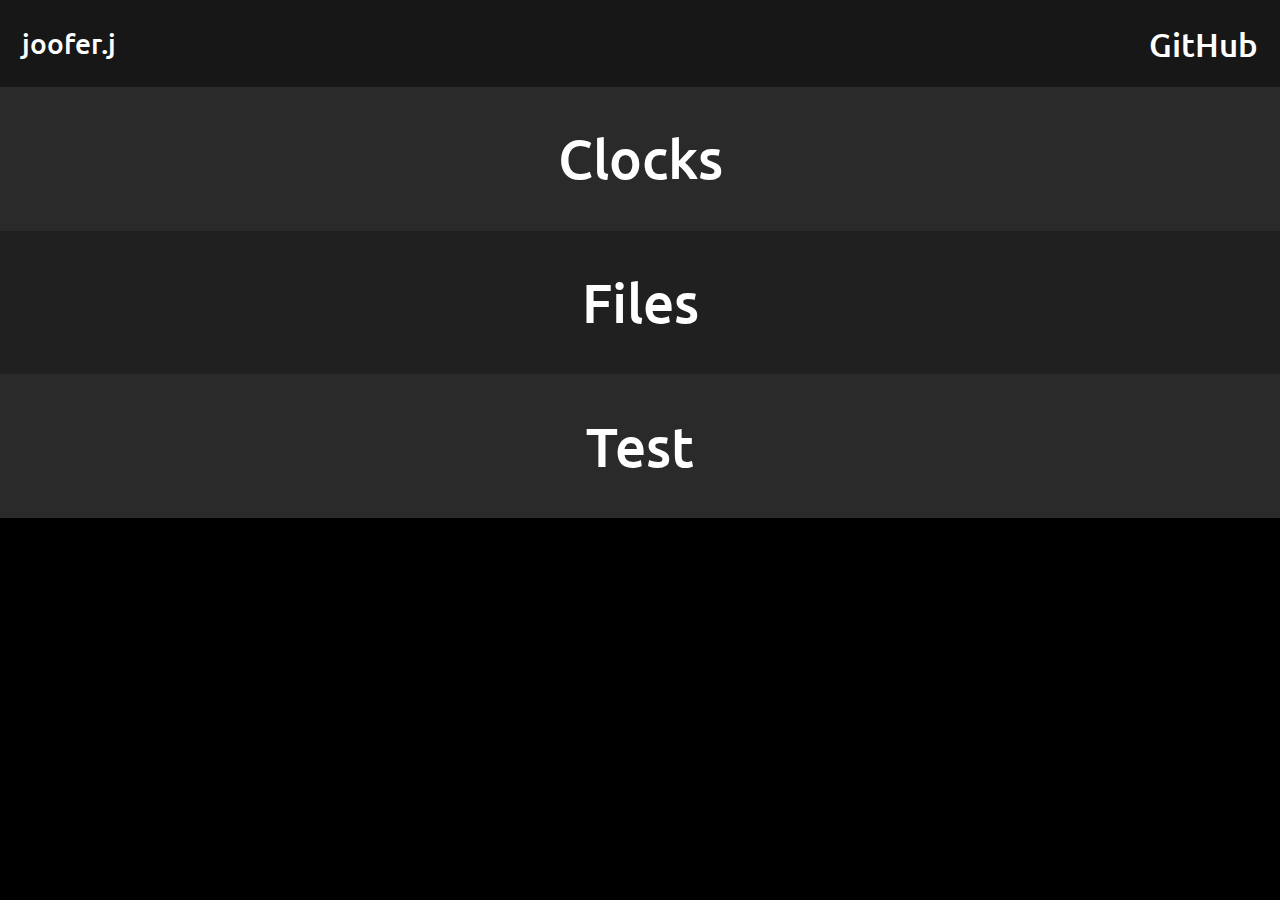
<file: index.html>
<!doctype html>
<html lang="en-GB">
	<head>
		<meta http-equiv="Content-Type" content="text/html; charset=UTF-8">
		
		<link rel="preconnect" href="https://fonts.googleapis.com">
		<link rel="preconnect" href="https://fonts.gstatic.com" crossorigin>
		<link href="https://fonts.googleapis.com/css2?family=Ubuntu:ital,wght@0,300;0,400;0,500;0,700;1,300;1,400;1,500;1,700&display=swap" rel="stylesheet">

		<link rel="stylesheet" href="index.css">

		<link rel="icon" type="image/svg+xml" href="/logo-red.svg">
		<title>joofer.j</title>
		
		<style type="text/css">
			html {
				background: #000000;
				font-family: Ubuntu;
				font-weight: 500;
				color: #FFFFFF;
			}
		</style>
	</head>
	
	<body>
		<div id="header">
			<span>joofer.j</span>
			<div id="header-right">
				<a id="home" href="https://github.com/jooferj/jooferj.github.io/tree/main">GitHub</a>
			</div>
		</div>
		
		<div id="content">
			<a href="/clocks">
				<span>Clocks</span>
			</a>
			<a href="/files">
				<span>Files</span>
			</a>
			<a href="/test">
				<span>Test</span>
			</a>
		</div>
	</body>
</html>
</file>
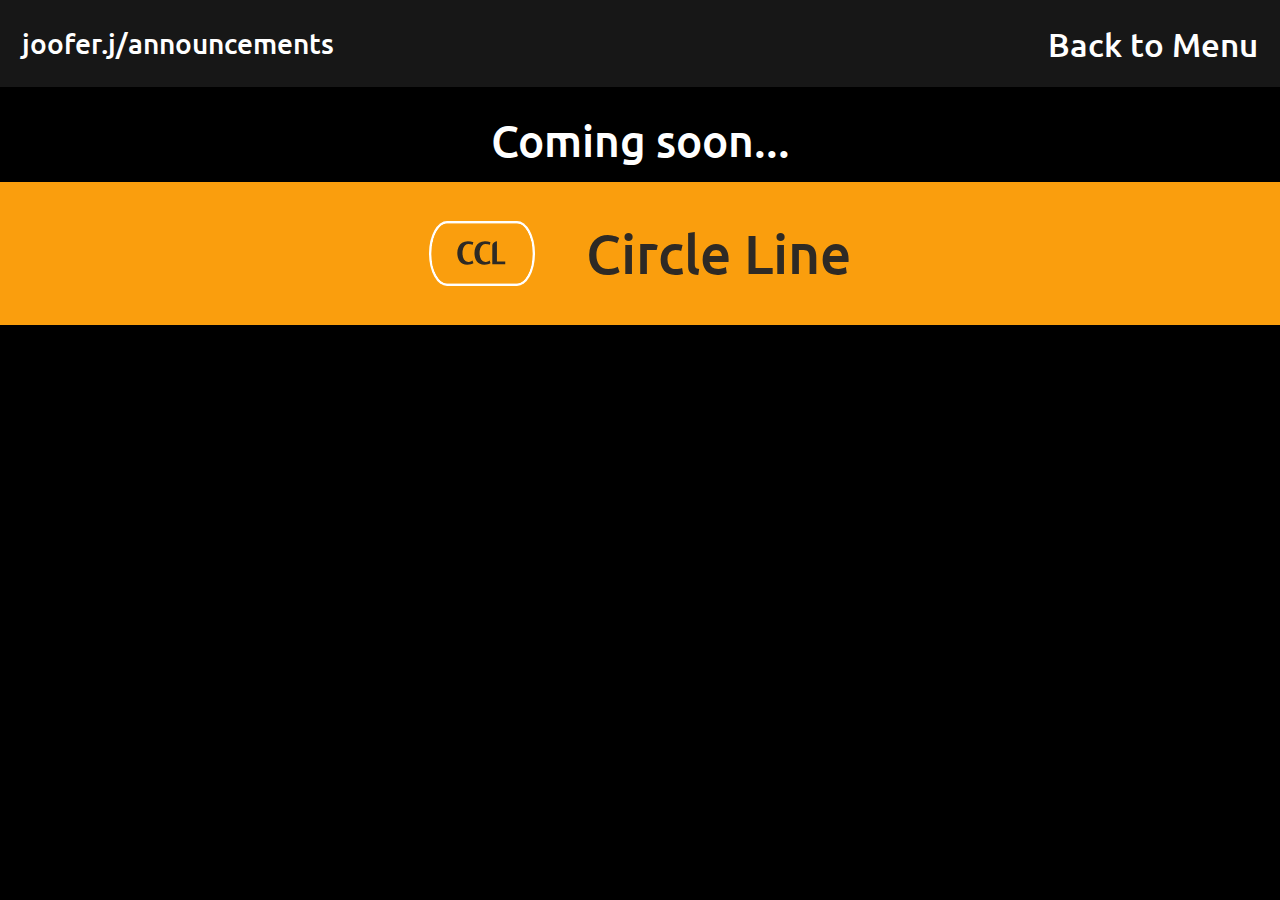
<file: announcements/index.html>
<!doctype html>
<html lang="en-GB">
	<head>
		<meta http-equiv="Content-Type" content="text/html; charset=UTF-8">
		
		<link rel="preconnect" href="https://fonts.googleapis.com">
		<link rel="preconnect" href="https://fonts.gstatic.com" crossorigin>
		<link href="https://fonts.googleapis.com/css2?family=Ubuntu:ital,wght@0,300;0,400;0,500;0,700;1,300;1,400;1,500;1,700&display=swap" rel="stylesheet">

		<link rel="stylesheet" href="../index.css">

		<link rel="icon" type="image/svg+xml" href="../logo-red.svg">
		<title>joofer.j/announcements</title>
		
		<style type="text/css">
			html {
				background: #000000;
				font-family: Ubuntu;
				font-weight: 500;
				color: #FFFFFF;
			}
		</style>
	</head>
	
	<body>
		<div id="header">
			<span>joofer.j/announcements</span>
			<div id="header-right">
				<a id="home" href="https://jooferj.github.io">Back to Menu</a>
			</div>
		</div>
		
		<div id="content">
			<span class="title-text">Coming soon...</span>
	        <a href="CCL/index.html">
			    <span style="background-color: #fa9e0d; color: #2e2a25;">
					<img src="icons/CCL.svg" style="padding-right: 4vw; height: 45%;"/>
					Circle Line
				</span>
			</a>
		</div>
	</body>
</html>
</file>
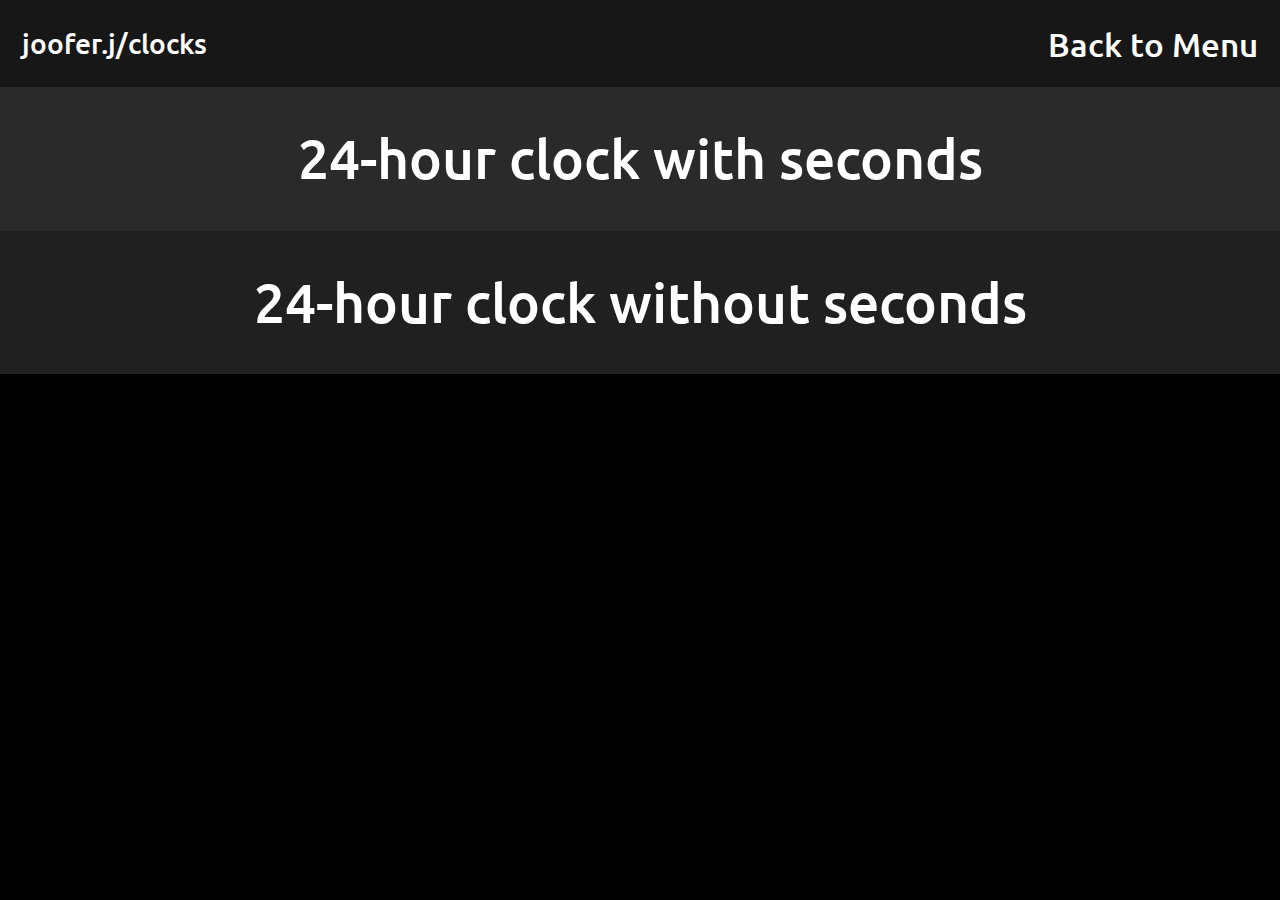
<file: clocks/index.html>
<!doctype html>
<html lang="en-GB">
	<head>
		<meta http-equiv="Content-Type" content="text/html; charset=UTF-8">
		
		<link rel="preconnect" href="https://fonts.googleapis.com">
		<link rel="preconnect" href="https://fonts.gstatic.com" crossorigin>
		<link href="https://fonts.googleapis.com/css2?family=Ubuntu:ital,wght@0,300;0,400;0,500;0,700;1,300;1,400;1,500;1,700&display=swap" rel="stylesheet">

		<link rel="stylesheet" href="../index.css">

		<link rel="icon" type="image/svg+xml" href="../logo-red.svg">
		<title>joofer.j/clocks</title>
		
		<style type="text/css">
			html {
				background: #000000;
				font-family: Ubuntu;
				font-weight: 500;
				color: #FFFFFF;
			}
		</style>
	</head>
	
	<body>
		<div id="header">
			<span>joofer.j/clocks</span>
			<div id="header-right">
				<a id="home" href="https://jooferj.github.io">Back to Menu</a>
			</div>
		</div>
		
		<div id="content">
			<a href="clock24h-ws.html">
				<span>24-hour clock with seconds</span>
			</a>
			
			<a href="clock24h-ns.html">
				<span>24-hour clock without seconds</span>
			</a>
		</div>
	</body>
</html>
</file>
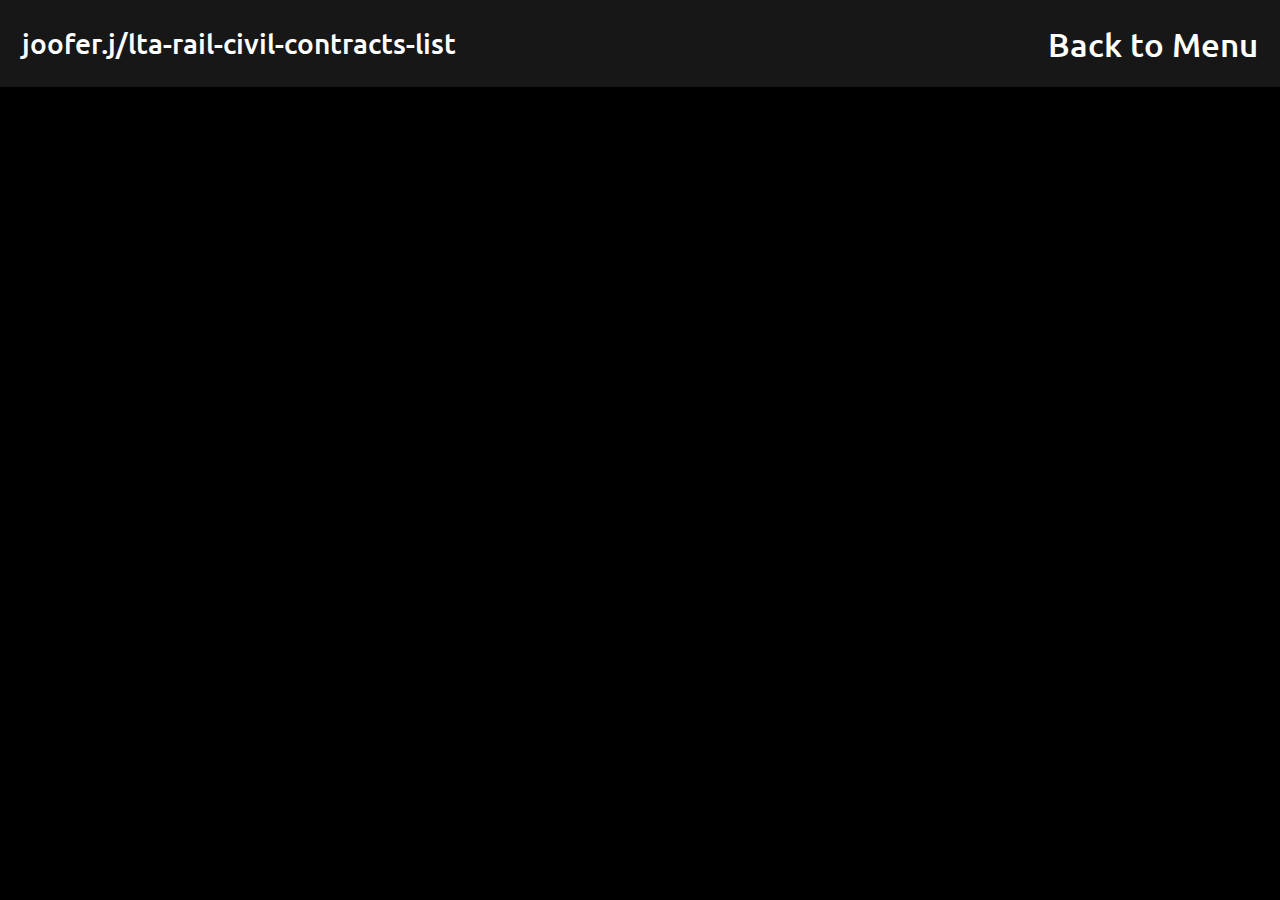
<file: lta-rail-civil-contract-list/index.html>
<!doctype html>
<html lang="en-GB">
	<head>
		<meta http-equiv="Content-Type" content="text/html; charset=UTF-8">
		
		<link rel="preconnect" href="https://fonts.googleapis.com">
		<link rel="preconnect" href="https://fonts.gstatic.com" crossorigin>
		<link href="https://fonts.googleapis.com/css2?family=Ubuntu:ital,wght@0,300;0,400;0,500;0,700;1,300;1,400;1,500;1,700&display=swap" rel="stylesheet">

		<link rel="stylesheet" href="../index.css">

		<link rel="icon" type="image/svg+xml" href="../logo-red.svg">
		<title>joofer.j/lta-rail-civil-contracts-list</title>
		
		<style type="text/css">
			html {
				background: #000000;
				font-family: Ubuntu;
				font-weight: 500;
				color: #FFFFFF;
			}
		</style>
	</head>
	
	<body>
		<div id="header">
			<span>joofer.j/lta-rail-civil-contracts-list</span>
			<div id="header-right">
				<a id="home" href="https://jooferj.github.io">Back to Menu</a>
			</div>
		</div>
		
		<div id="content">
			
		</div>
	</body>
</html>
</file>
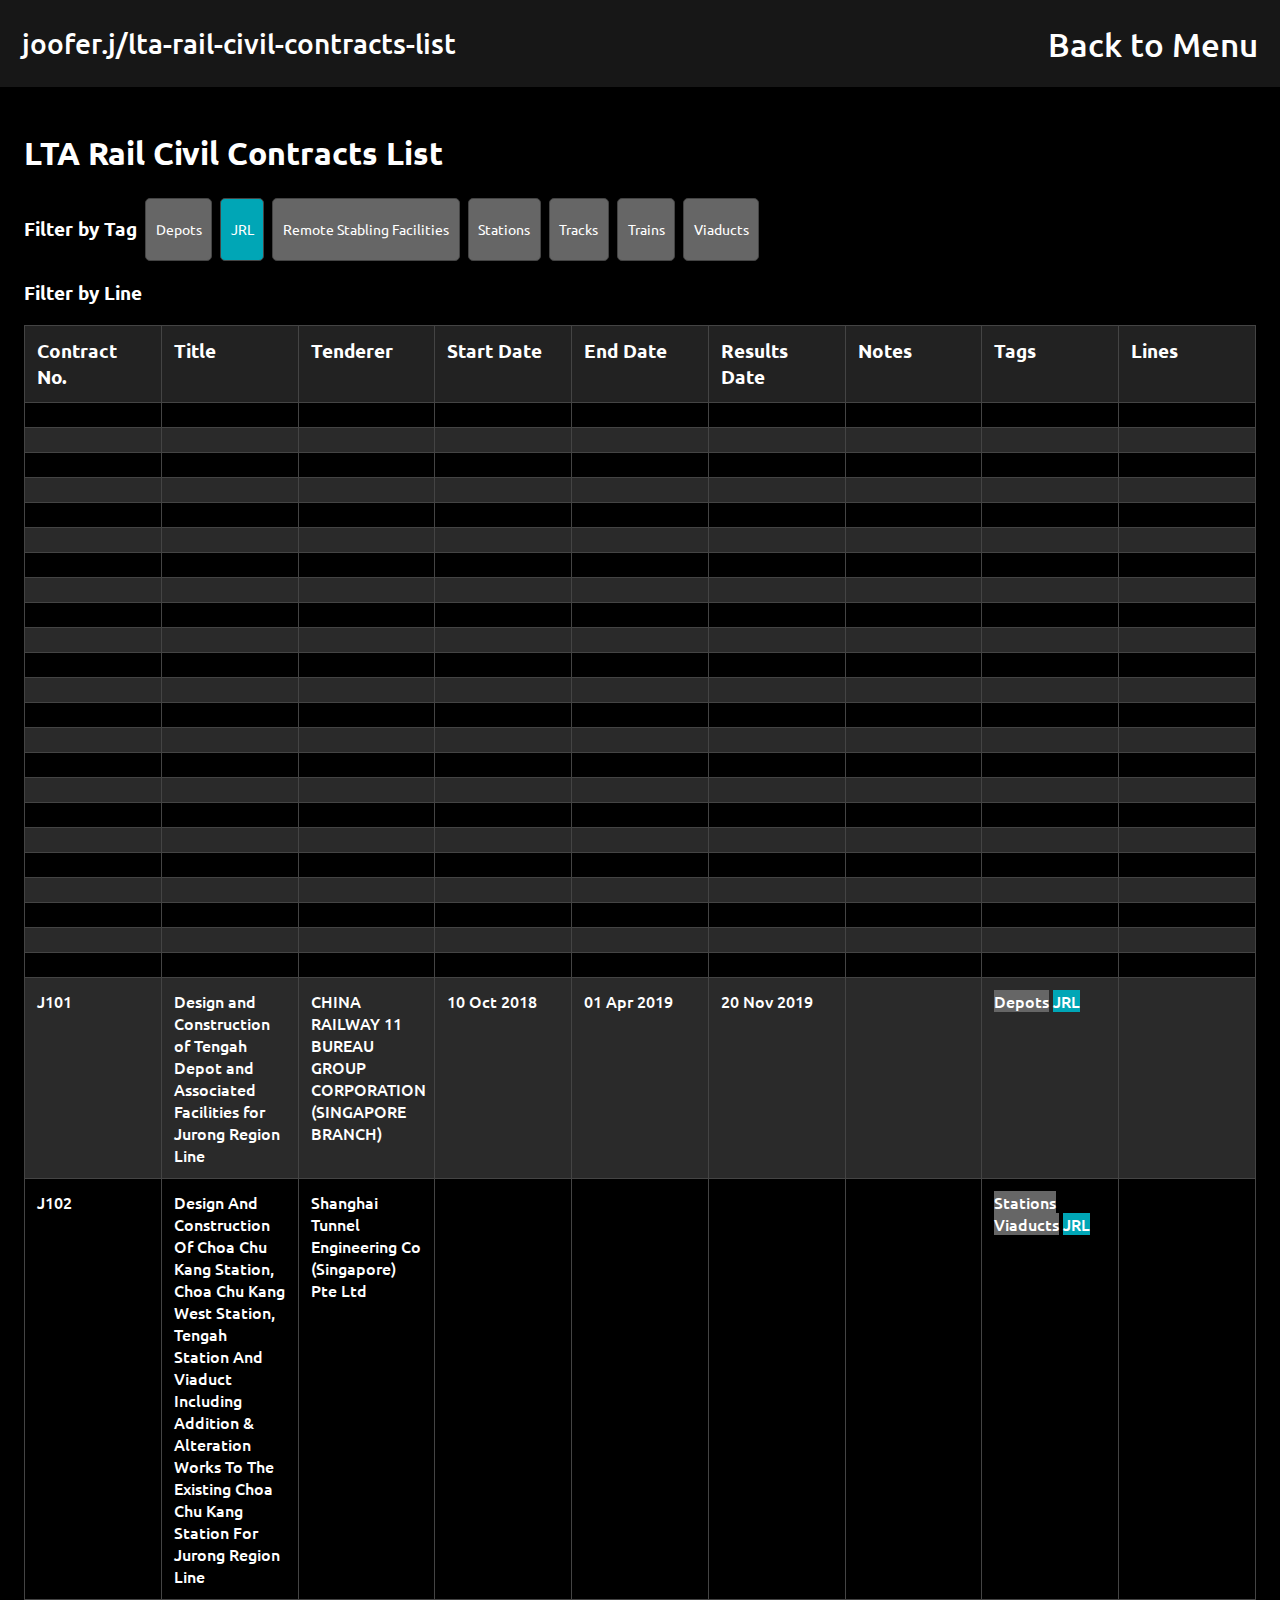
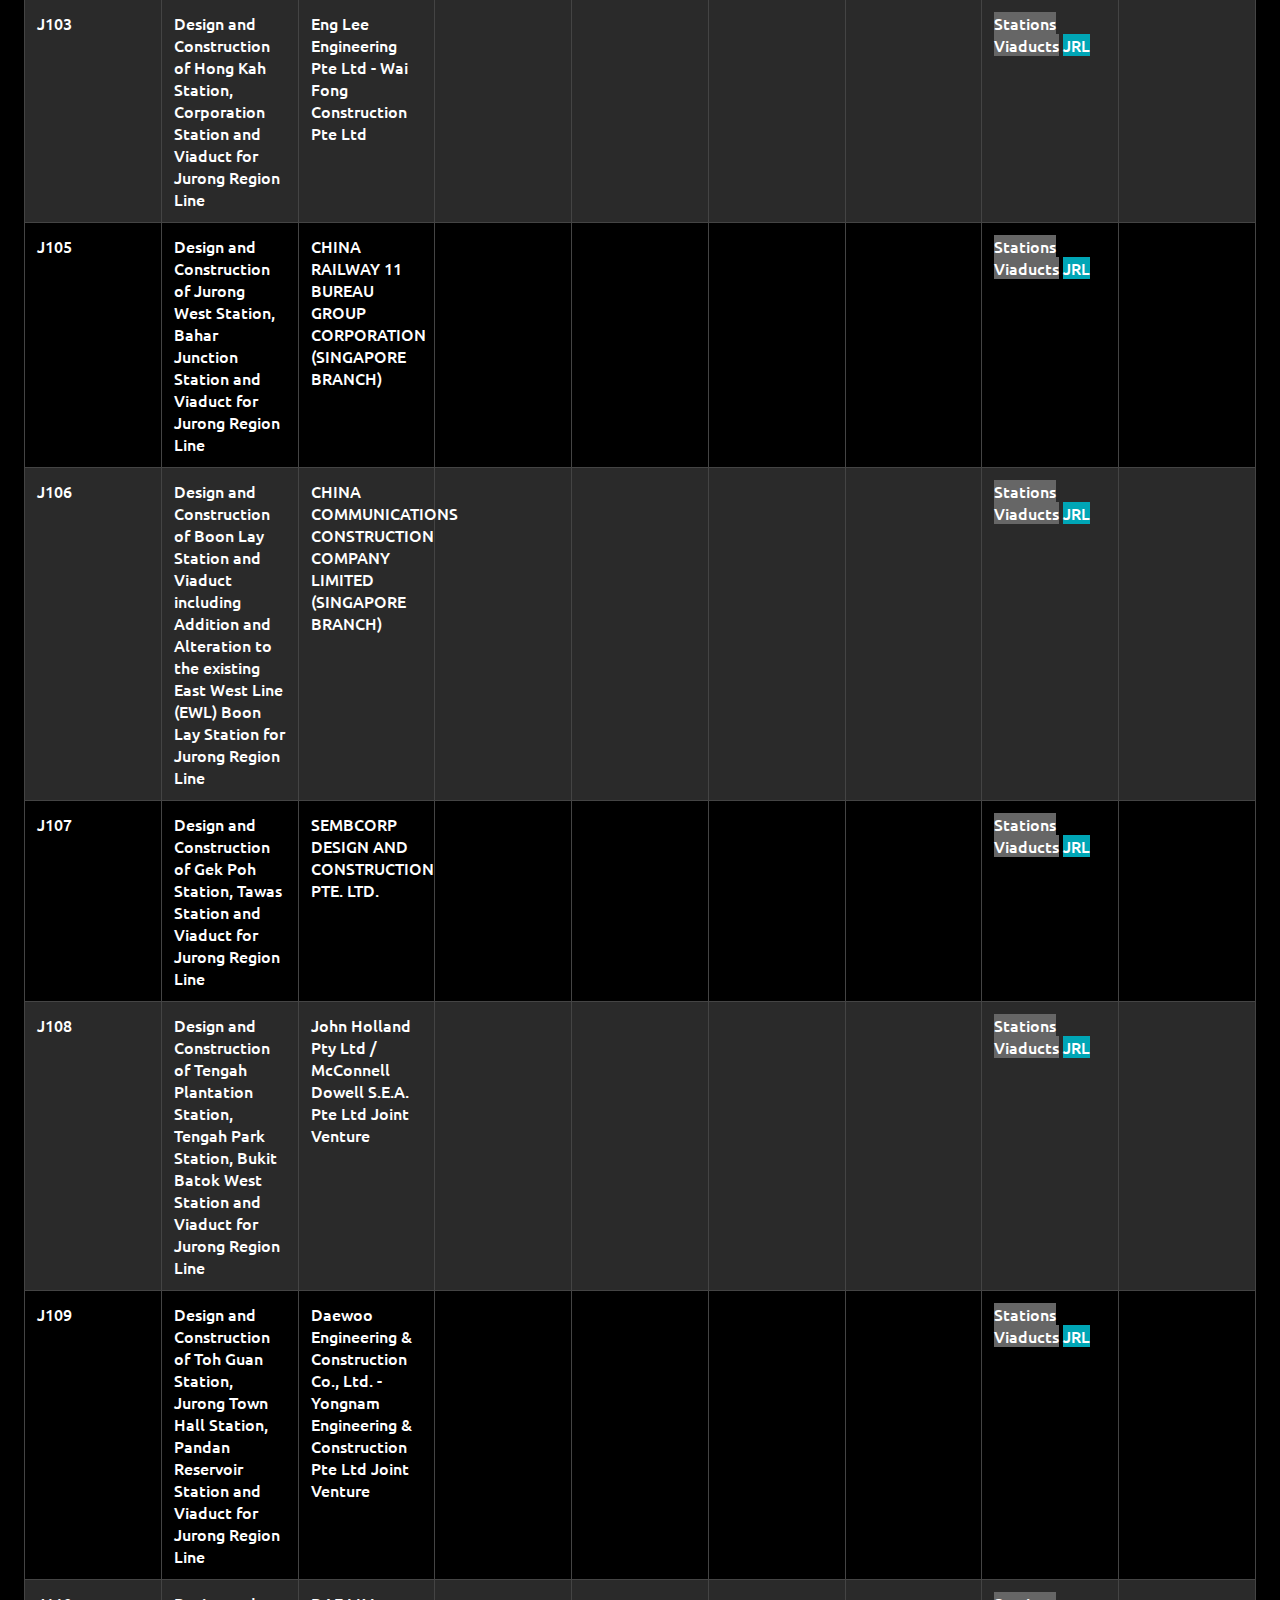
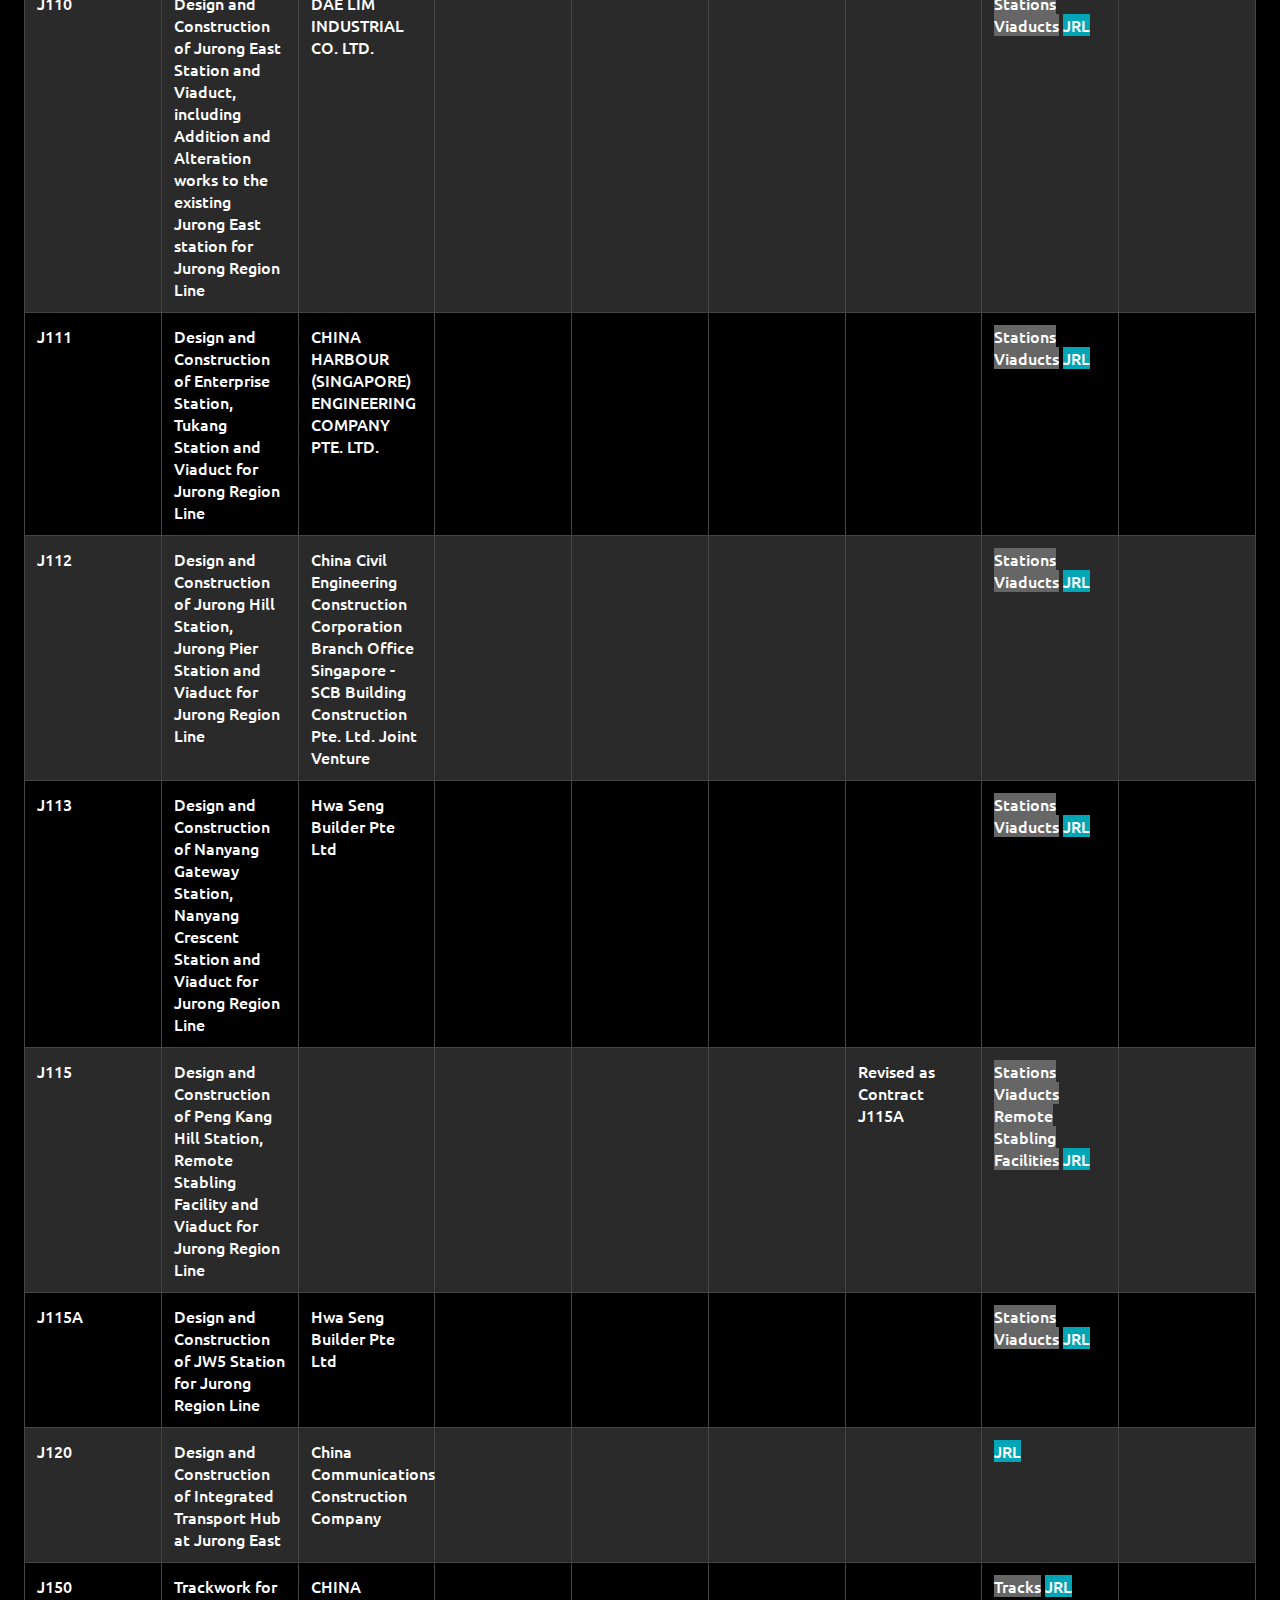
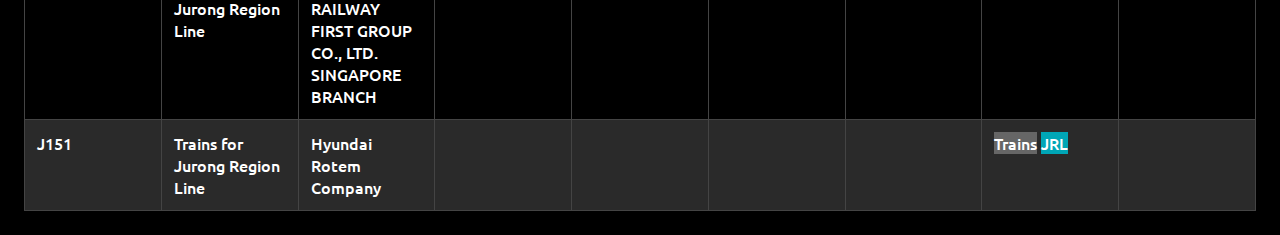
<file: lta-rail-civil-contracts-list/index.html>
<!doctype html>
<html lang="en-GB">

<head>
    <meta http-equiv="Content-Type" content="text/html; charset=UTF-8">

    <link rel="preconnect" href="https://fonts.googleapis.com">
    <link rel="preconnect" href="https://fonts.gstatic.com" crossorigin>
    <link href="https://fonts.googleapis.com/css2?family=Ubuntu:ital,wght@0,300;0,400;0,500;0,700;1,300;1,400;1,500;1,700&display=swap" rel="stylesheet">

    <link rel="stylesheet" href="../index.css">
    <link rel="stylesheet" href="lta-contracts-table.css">

    <link rel="icon" type="image/svg+xml" href="../logo-red.svg">
    <title>joofer.j/lta-rail-civil-contracts-list</title>

    <style type="text/css">
        html {
        	background: #000000;
        	font-family: Ubuntu;
        	font-weight: 500;
        	color: #FFFFFF;
        }
        			
        main {
            padding: 1.5rem;
        }
        
        h1 {
            margin-bottom: 1.5rem;
        }

		#tagFilters {
			display: flex;
			flex-wrap: wrap;
			gap: 0.5rem;
			margin-bottom: 1rem;
		}
		
		.tag-button {
			padding: 0.3rem 0.6rem;
			border: 1px solid var(--borderColor-muted, #444);
			border-radius: 5px;
			font-family: Ubuntu;
			background-color: var(--bgColor-muted, #222);
			cursor: pointer;
			font-size: 0.9rem;
			color: white;
			font-weight: 400;
		}
		
		.tag-button.active {
			font-family: Ubuntu;
			background-color: var(--bgColor-accent, #555);
			font-weight: 600;
		}
    </style>
</head>

<body>
    <div id="header">
        <span>joofer.j/lta-rail-civil-contracts-list</span>
        <div id="header-right">
            <a id="home" href="https://jooferj.github.io">Back to Menu</a>
        </div>
    </div>

    <main>
        <h1>LTA Rail Civil Contracts List</h1>

        <div id="tagFilters"></div>
        <div id="lineFilters"></div>


        <div class="table-container">
            <table class="contracts-table" id="contractsTable">
                <thead>
                    <tr>
                        <th>Contract No.</th>
                        <th>Title</th>
                        <th>Tenderer</th>
                        <th>Start Date</th>
                        <th>End Date</th>
                        <th>Results Date</th>
                        <th>Notes</th>
                        <th>Tags</th>
                        <th>Lines</th>
                    </tr>
                </thead>

                <tbody>
                    <!-- Table rows will be generated by JS -->
                </tbody>
            </table>
        </div>
    </main>

    <script>
        let contractsData = [];
          let activeTags = new Set();
          let activeLines = new Set();
        
          // 🎨 Central color map for lines & tags
          const badgeColors = {
			  // LINES
			  "EWL": "#009739",
			  "NSL": "#DA291C",
			  "NEL": "#9B26B6",
			  "CCL": "#FF9E1B",
			  "DTL": "#0057B7",
			  "TEL": "#9B5A1A",
			  "JRL": "#00A6B6",
			  "CRL": "#95D606",
			  "BPLRT": "#748477",
			  "SPLRT": "#748477",
			  "RTSL": "#97CEEB",
			  
			  // TAGS
			  "placeholder": "#ffffff",
          };
        
          // Return badge HTML
          function badgeHTML(label, type) {
            const color = badgeColors[label] || (type === "line" ? "#005f99" : "#666");
            return `<span class="badge" style="background-color:${color}">${label}</span>`;
          }
        
          async function loadContracts() {
            const response = await fetch("lta-contracts-list.json");
            contractsData = await response.json();
        
            // Sort contracts by contractNo
            contractsData.sort((a, b) =>
              a.contractNo.localeCompare(b.contractNo, undefined, {
                numeric: true,
                sensitivity: "base"
              })
            );
        
            renderFilters();
            renderTable();
          }
        
          function renderFilters() {
            const lineContainer = document.getElementById("lineFilters");
            const tagContainer = document.getElementById("tagFilters");
            lineContainer.innerHTML = "<h3>Filter by Line</h3>";
            tagContainer.innerHTML = "<h3>Filter by Tag</h3>";
        
            // Collect unique lines & tags
            const allLines = [...new Set(contractsData.flatMap(c => c.lines || []))].sort();
            const allTags = [...new Set(contractsData.flatMap(c => c.tags || []))].sort();
        
            // Render line buttons
            allLines.forEach(line => {
              const button = document.createElement("button");
              button.textContent = line;
              button.className = "tag-button";
              button.style.backgroundColor = badgeColors[line] || "#005f99";
              button.addEventListener("click", () => toggleFilter(line, "line", button));
              lineContainer.appendChild(button);
            });
        
            // Render tag buttons
            allTags.forEach(tag => {
              const button = document.createElement("button");
              button.textContent = tag;
              button.className = "tag-button";
              button.style.backgroundColor = badgeColors[tag] || "#666";
              button.addEventListener("click", () => toggleFilter(tag, "tag", button));
              tagContainer.appendChild(button);
            });
          }
        
          function toggleFilter(value, type, button) {
            const set = type === "line" ? activeLines : activeTags;
            if (set.has(value)) {
              set.delete(value);
              button.classList.remove("active");
            } else {
              set.add(value);
              button.classList.add("active");
            }
            renderTable();
          }
        
          function renderTable() {
            const tbody = document.querySelector("#contractsTable tbody");
            tbody.innerHTML = "";
        
            contractsData.forEach(item => {
              const itemTags = item.tags || [];
              const itemLines = item.lines || [];
        
              // Check line filters
              if (activeLines.size > 0) {
                if (![...activeLines].every(line => itemLines.includes(line))) {
                  return;
                }
              }
        
              // Check tag filters
              if (activeTags.size > 0) {
                let passesTags = [...activeTags].every(tag => {
                  if (itemTags.includes(tag)) return true;
                  const tagLine = tag.match(/^[A-Z]+/);
                  return itemTags.length === 0 && tagLine && itemLines.includes(tagLine[0]);
                });
                if (!passesTags) return;
              }
        
              const row = document.createElement("tr");
              row.innerHTML = `
                <td>${item.contractNo || ""}</td>
                <td>${item.title || ""}</td>
                <td>${item.tenderer || ""}</td>
                <td>${item.startDate || ""}</td>
                <td>${item.endDate || ""}</td>
                <td>${item.resultsDate || ""}</td>
                <td>${item.notes || ""}</td>
                <td>${itemTags.map(t => badgeHTML(t, "tag")).join(" ")}</td>
                <td>${itemLines.map(l => badgeHTML(l, "line")).join(" ")}</td>
              `;
              tbody.appendChild(row);
            });
          }
        
          loadContracts();
    </script>
</body>

</html>
</file>
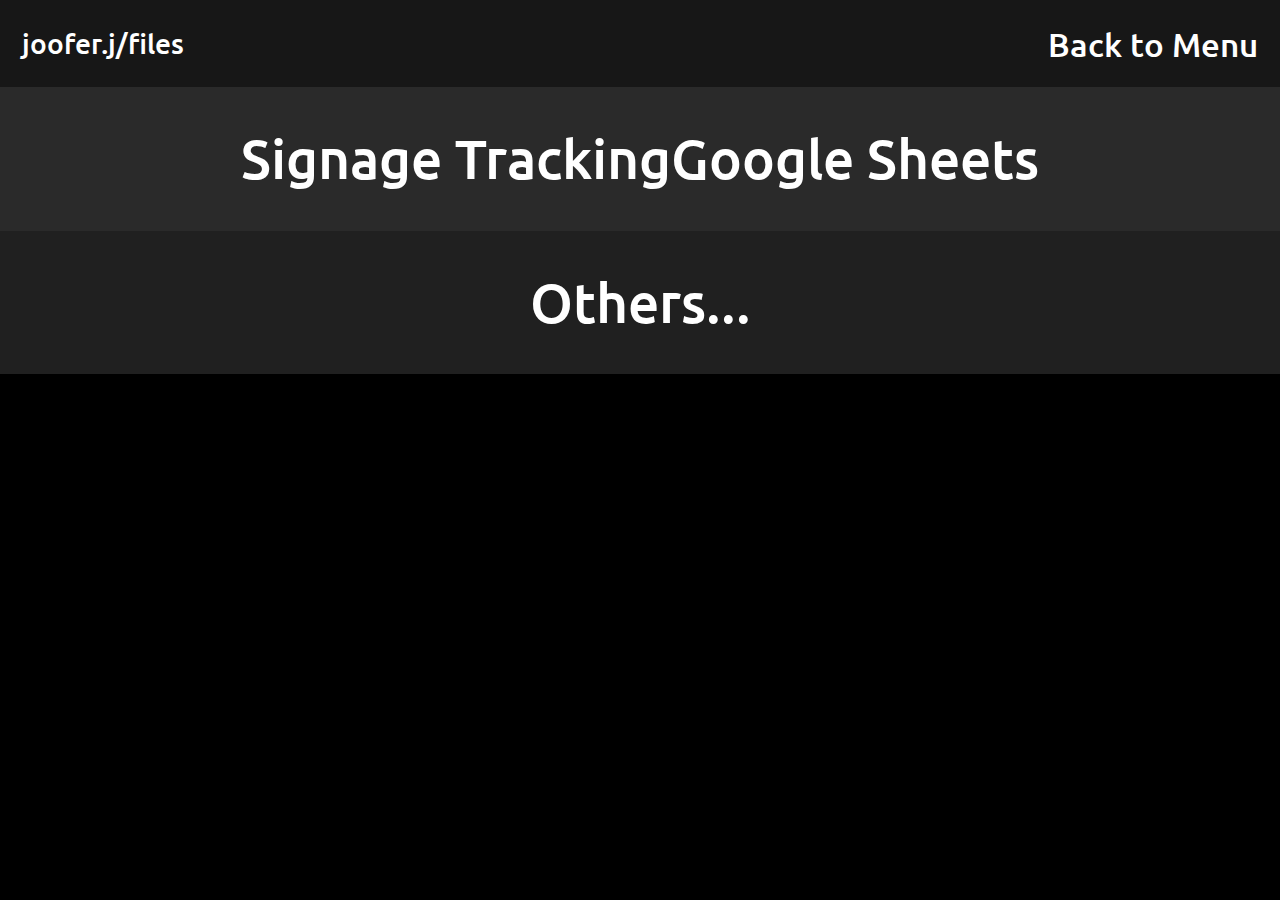
<file: resources/index.html>
<!doctype html>
<html lang="en-GB">
	<head>
		<meta http-equiv="Content-Type" content="text/html; charset=UTF-8">
		
		<link rel="preconnect" href="https://fonts.googleapis.com">
		<link rel="preconnect" href="https://fonts.gstatic.com" crossorigin>
		<link href="https://fonts.googleapis.com/css2?family=Ubuntu:ital,wght@0,300;0,400;0,500;0,700;1,300;1,400;1,500;1,700&display=swap" rel="stylesheet">

		<link rel="stylesheet" href="../index.css">

		<link rel="icon" type="image/svg+xml" href="../logo-red.svg">
		<title>joofer.j/files</title>
		
		<style type="text/css">
			html {
				background: #000000;
				font-family: Ubuntu;
				font-weight: 500;
				color: #FFFFFF;
			}
		</style>
	</head>
	
	<body>
		<div id="header">
			<span>joofer.j/files</span>
			<div id="header-right">
				<a id="home" href="https://jooferj.github.io">Back to Menu</a>
			</div>
		</div>
		
		<div id="content">
      			<a href="https://docs.google.com/spreadsheets/d/11NGVZbJo-7I9EUxhM8KKc-7PfHGNVuA4kms7H3hiDp4/">
				<span>Signage Tracking
					<span class="smalltext">Google Sheets</span>
				</span>
			</a>
			<a href="../circleline/">
				<span>Others...</span>
			</a>
		</div>
	</body>
</html>
</file>
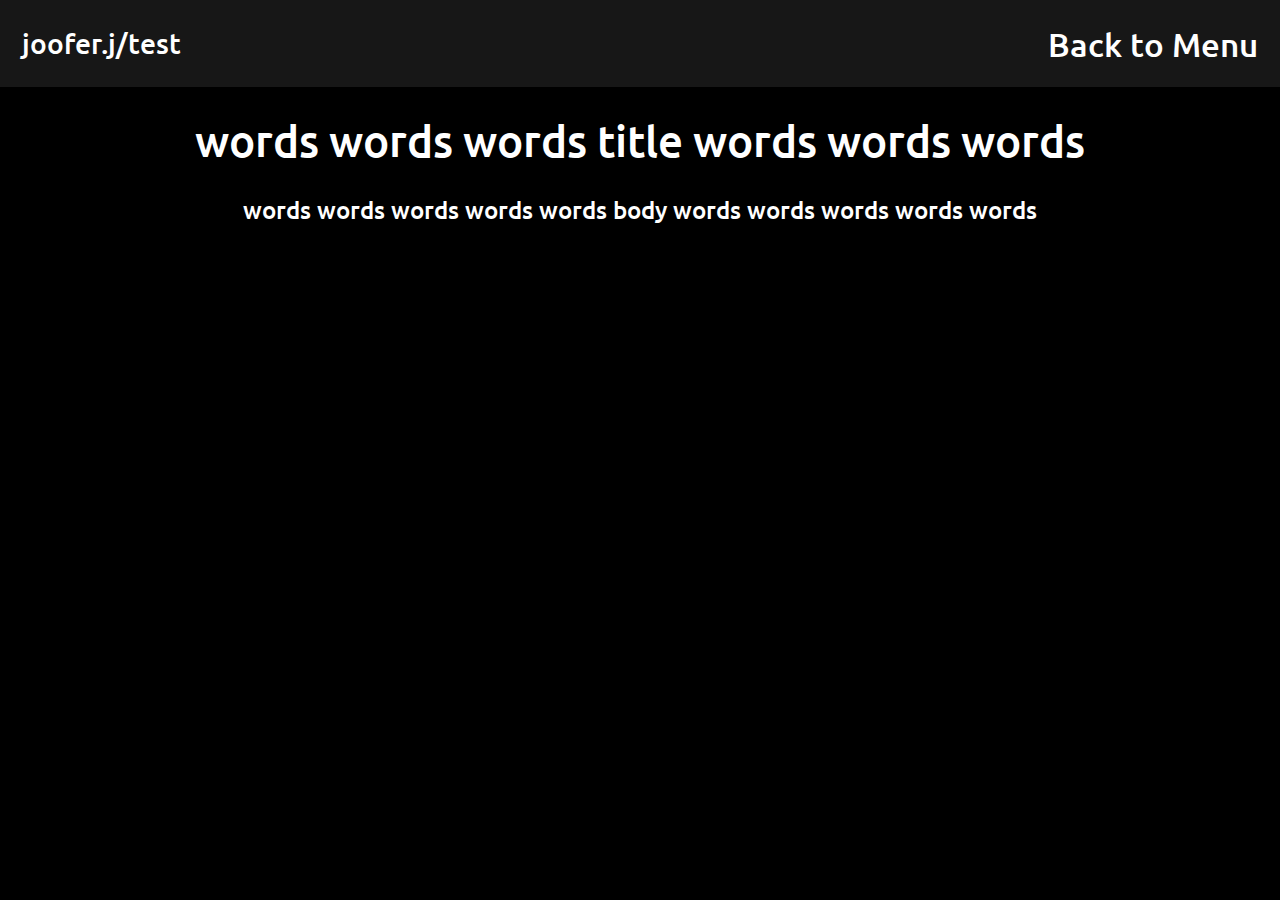
<file: test/index.html>
<!doctype html>
<html lang="en-GB">
	<head>
		<meta http-equiv="Content-Type" content="text/html; charset=UTF-8">
		
		<link rel="preconnect" href="https://fonts.googleapis.com">
		<link rel="preconnect" href="https://fonts.gstatic.com" crossorigin>
		<link href="https://fonts.googleapis.com/css2?family=Ubuntu:ital,wght@0,300;0,400;0,500;0,700;1,300;1,400;1,500;1,700&display=swap" rel="stylesheet">

		<link rel="stylesheet" href="../index.css">

		<link rel="icon" type="image/svg+xml" href="../logo-red.svg">
		<title>joofer.j/test</title>
		
		<style type="text/css">
			html {
				background: #000000;
				font-family: Ubuntu;
				font-weight: 500;
				color: #FFFFFF;
			}
		</style>
	</head>
	
	<body>
		<div id="header">
			<span>joofer.j/test</span>
			<div id="header-right">
				<a id="home" href="https://jooferj.github.io">Back to Menu</a>
			</div>
		</div>
		
		<div id="content">
			<span class="title-text">words words words title words words words</span>
			<span class="body-text">words words words words words body words words words words words</span>
		</div>
	</body>
</html>
</file>
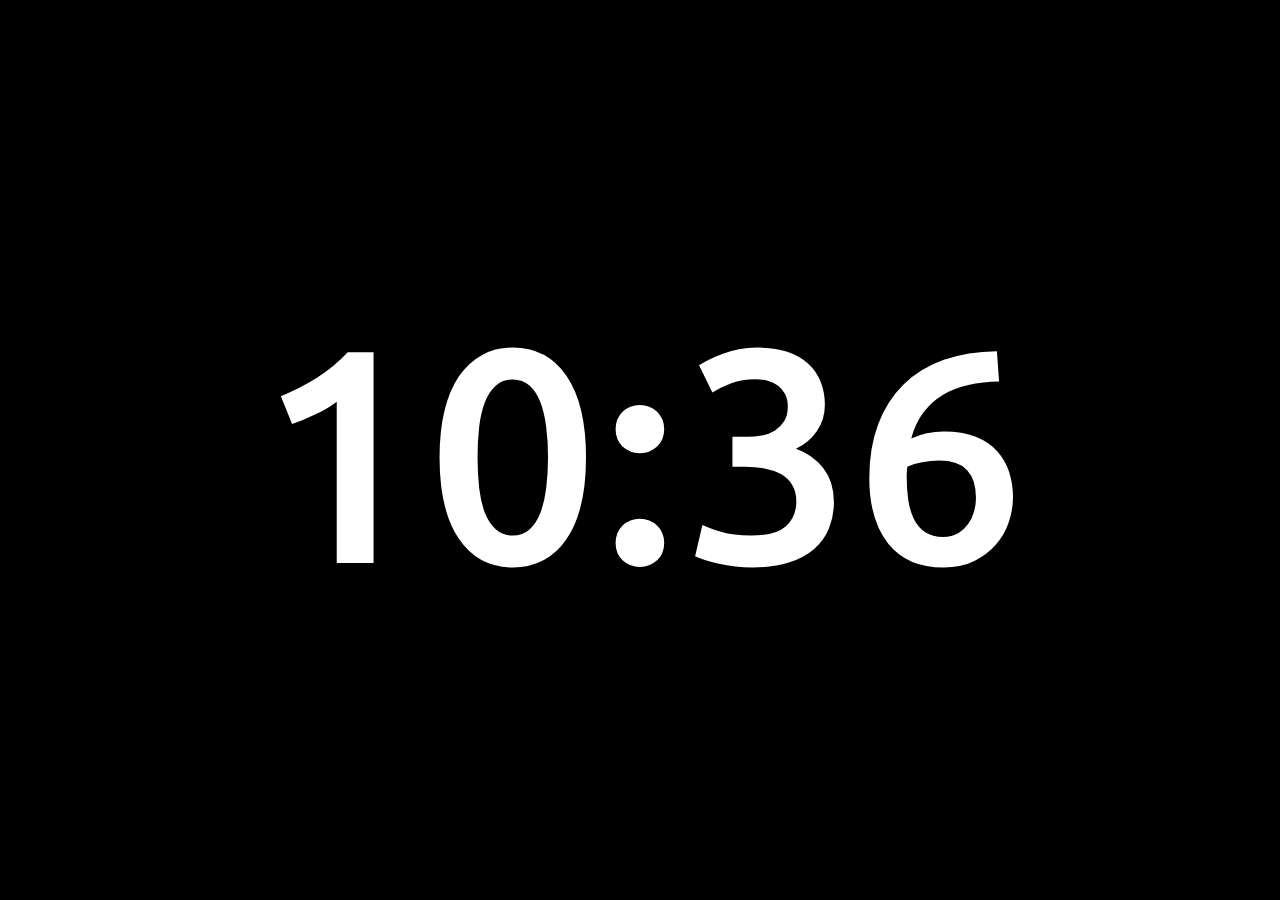
<file: clocks/clock24h-ns.html>
<!DOCTYPE html>
<!-- Original code from https://www.nayuki.io/page/full-screen-clock-javascript -->

<html style="height:100%; margin:0; padding:0">
	<head>
		<meta http-equiv="Content-Type" content="text/html; charset=UTF-8">
		
		<link rel="preconnect" href="https://fonts.googleapis.com">
		<link rel="preconnect" href="https://fonts.gstatic.com" crossorigin>
		<link href="https://fonts.googleapis.com/css2?family=Ubuntu:ital,wght@0,300;0,400;0,500;0,700;1,300;1,400;1,500;1,700&display=swap" rel="stylesheet">
		
		<link rel="icon" type="image/svg+xml" href="../logo-red.svg">
		<title>Clock</title>
		
		<style type="text/css">
			/* Customizable font and colors */
			html {
				background: #000000;
				font-family: Ubuntu;
				font-weight: 500;
				color: #FFFFFF;
			}
		</style>
	</head>
  
	<body style="display:flex; height:100%; margin:0; padding:0; justify-content:center; align-items:center">
		<span id="clocktext" style="font-kerning: none; font-size: 360.499pt; padding:2vw 7vw 2vw 7vw;">00:00</span>
		<script>
			"use strict";
			
			let textElem = document.getElementById("clocktext");
			const targetWidth = 0.9;  // Proportion of full screen width
			let curFontSize = 20;  // Do not change
			
			function updateClock() {
				const d = new Date();
				let s = "";
				s += (10 > d.getHours  () ? "0" : "") + d.getHours  () + ":";
				s += (10 > d.getMinutes() ? "0" : "") + d.getMinutes();
				textElem.textContent = s;
				setTimeout(updateClock, 60000 - d.getTime() % 60000 + 100);
			}
			
			function updateTextSize() {
				for (let i = 0; 3 > i; i++) {  // Iterate for better better convergence
					curFontSize *= targetWidth / (textElem.offsetWidth / textElem.parentNode.offsetWidth);
					textElem.style.fontSize = curFontSize + "pt";
				}
			}
			
			updateClock();
			updateTextSize();
			window.addEventListener("resize", updateTextSize);
		</script>
	</body>
</html>
</file>
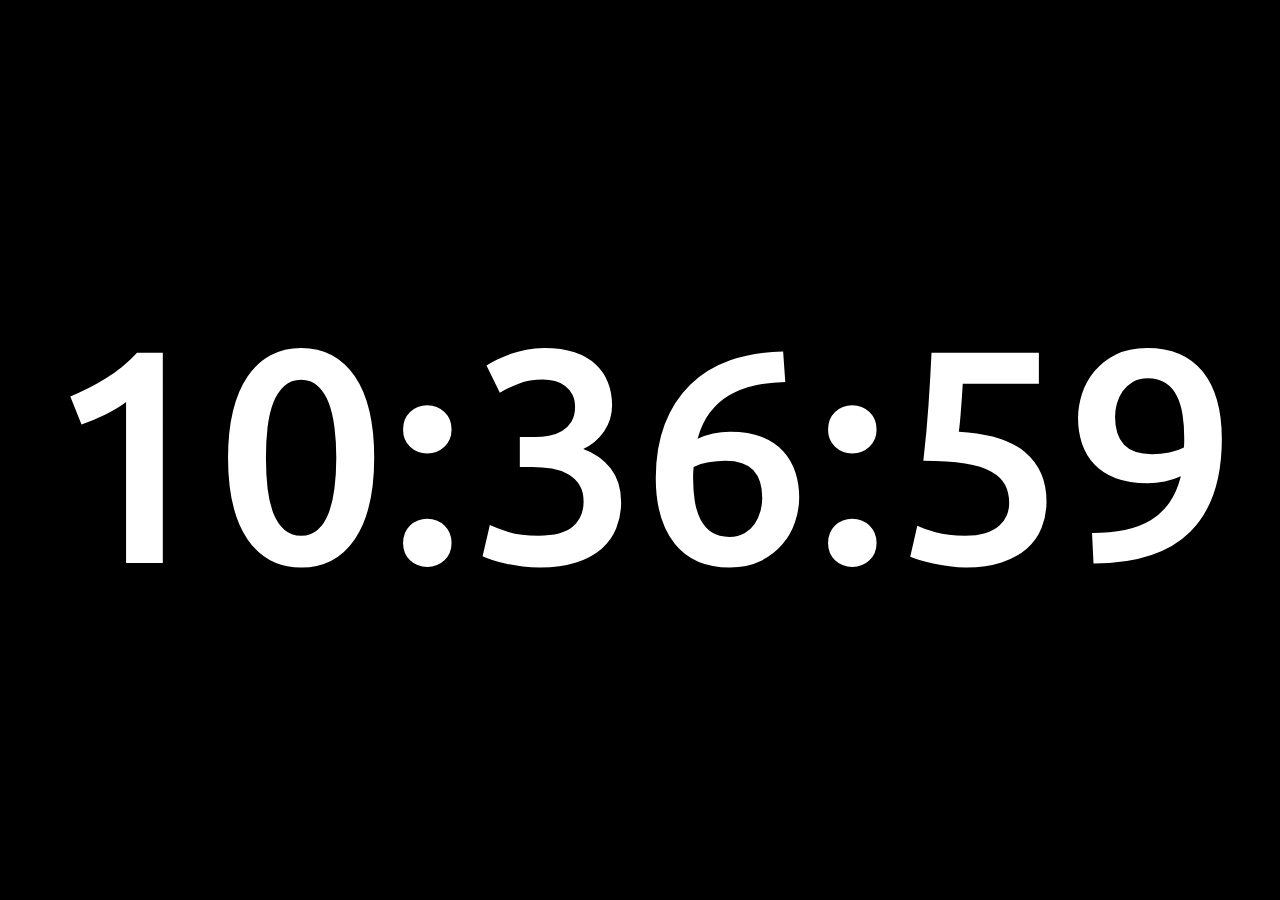
<file: clocks/clock24h-ws.html>
<!DOCTYPE html>
<!-- Original code from https://www.nayuki.io/page/full-screen-clock-javascript -->

<html style="height:100%; margin:0; padding:0">
	<head>
		<meta http-equiv="Content-Type" content="text/html; charset=UTF-8">
		
		<link rel="preconnect" href="https://fonts.googleapis.com">
		<link rel="preconnect" href="https://fonts.gstatic.com" crossorigin>
		<link href="https://fonts.googleapis.com/css2?family=Ubuntu:ital,wght@0,300;0,400;0,500;0,700;1,300;1,400;1,500;1,700&display=swap" rel="stylesheet">
		
		<link rel="icon" type="image/svg+xml" href="../logo-red.svg">
		<title>Clock</title>
		
		<style type="text/css">
			/* Customizable font and colors */
			html {
				background: #000000;
				font-family: Ubuntu;
				font-weight: 500;
				color: #FFFFFF;
			}
		</style>
	</head>
	
	<body style="display:flex; height:100%; margin:0; padding:0; justify-content:center; align-items:center">
		<span id="clocktext" style="font-kerning: none; font-size: 230.363pt; padding:2vw;">00:00:00</span>
		<script>
			"use strict";
			
			let textElem = document.getElementById("clocktext");
			const targetWidth = 0.9; // Proportion of full screen width
			let curFontSize = 20; // Do not change
			
			function updateClock() {
				const d = new Date();
				let s = "";
				s += (10 > d.getHours() ? "0" : "") + d.getHours() + ":";
				s += (10 > d.getMinutes() ? "0" : "") + d.getMinutes() + ":";
				s += (10 > d.getSeconds() ? "0" : "") + d.getSeconds();
				textElem.textContent = s;
				setTimeout(updateClock, 1000 - d.getTime() % 1000 + 20);
			}

			function updateTextSize() {
				for (let i = 0; 3 > i; i++) { // Iterate for better better convergence
					curFontSize *= targetWidth / (textElem.offsetWidth / textElem.parentNode.offsetWidth);
					textElem.style.fontSize = curFontSize + "pt";
				}
			}
			
			updateClock();
			updateTextSize();
			window.addEventListener("resize", updateTextSize);
		</script>
	</body>
</html>
</file>
<file: index.css>
html,
body {
	margin: 0;
	padding: 0;

	color: #ffffff;
	background-color: #000000;
}

a {
	text-decoration: none;
	color: #ffffff;
}

div#header {
	background-color: #171717;
	height: calc(4vw + 4vh);
	width: 100vw;
	display: flex;
	align-items: center;
	font-size: calc(1.5vw + 1.5vh);
}

div#header>span {
	font-size: calc((100vw + 100vh) * 0.013);
	margin: calc(1vw + 1vh);
}

div#header-right {
	margin-left: auto;
	margin-right: calc(1vw + 1vh);
	display: flex;
	flex-direction: row;
	align-items: center;
}

#content {
	overflow: hidden;
}

#content>a:nth-child(odd) {
	display: flex;
	align-items: center;
	background-color: #2a2a2a;
}

#content>a:nth-child(even) {
	display: flex;
	align-items: center;
	background-color: #202020;
}

#content>a>span {
	height: calc(7vw + 6vh);
	display: flex;
	justify-content: center;
	align-items: center;
	text-align: center;
	font-size: calc(2.5vw + 2.5vh);
	width: 100vw;
}

#content>span {
	display: flex;
	justify-content: center;
	align-items: center;
	text-align: center;
	width: 100vw;
}

.title-text {
	padding-top: 2vw;
	padding-bottom: 1vw;
	font-size: calc(2vw + 2vh);
}

.body-text {
	padding-top: 1vw;
	padding-bottom: 1vw;
	font-size: calc(1.1vw + 1.1vh);
}
</file>
<file: lta-rail-civil-contracts-list/lta-contracts-table.css>
.table-container {
  overflow-x: auto;
  margin-top: 1rem;
}

.contracts-table {
  width: 100%;
  border-collapse: collapse;
  font-size: 1rem;
  table-layout: fixed;
}

.contracts-table th,
.contracts-table td {
  width: 20%;
  border: 1px solid var(--borderColor-muted, #444);
  padding: 0.75rem;
  text-align: left;
  vertical-align: top;
}

.contracts-table th {
  background-color: var(--bgColor-emphasis, #222);
  font-weight: 600;
  font-size: 1.2rem;
}

.contracts-table tr:nth-child(even) td {
  background-color: var(--bgColor-muted, #2a2a2a);
}

/* Responsive UI for narrow screens */
@media (max-width: 600px) {
  .contracts-table {
    font-size: 0.9rem;
  }
}
</file>
